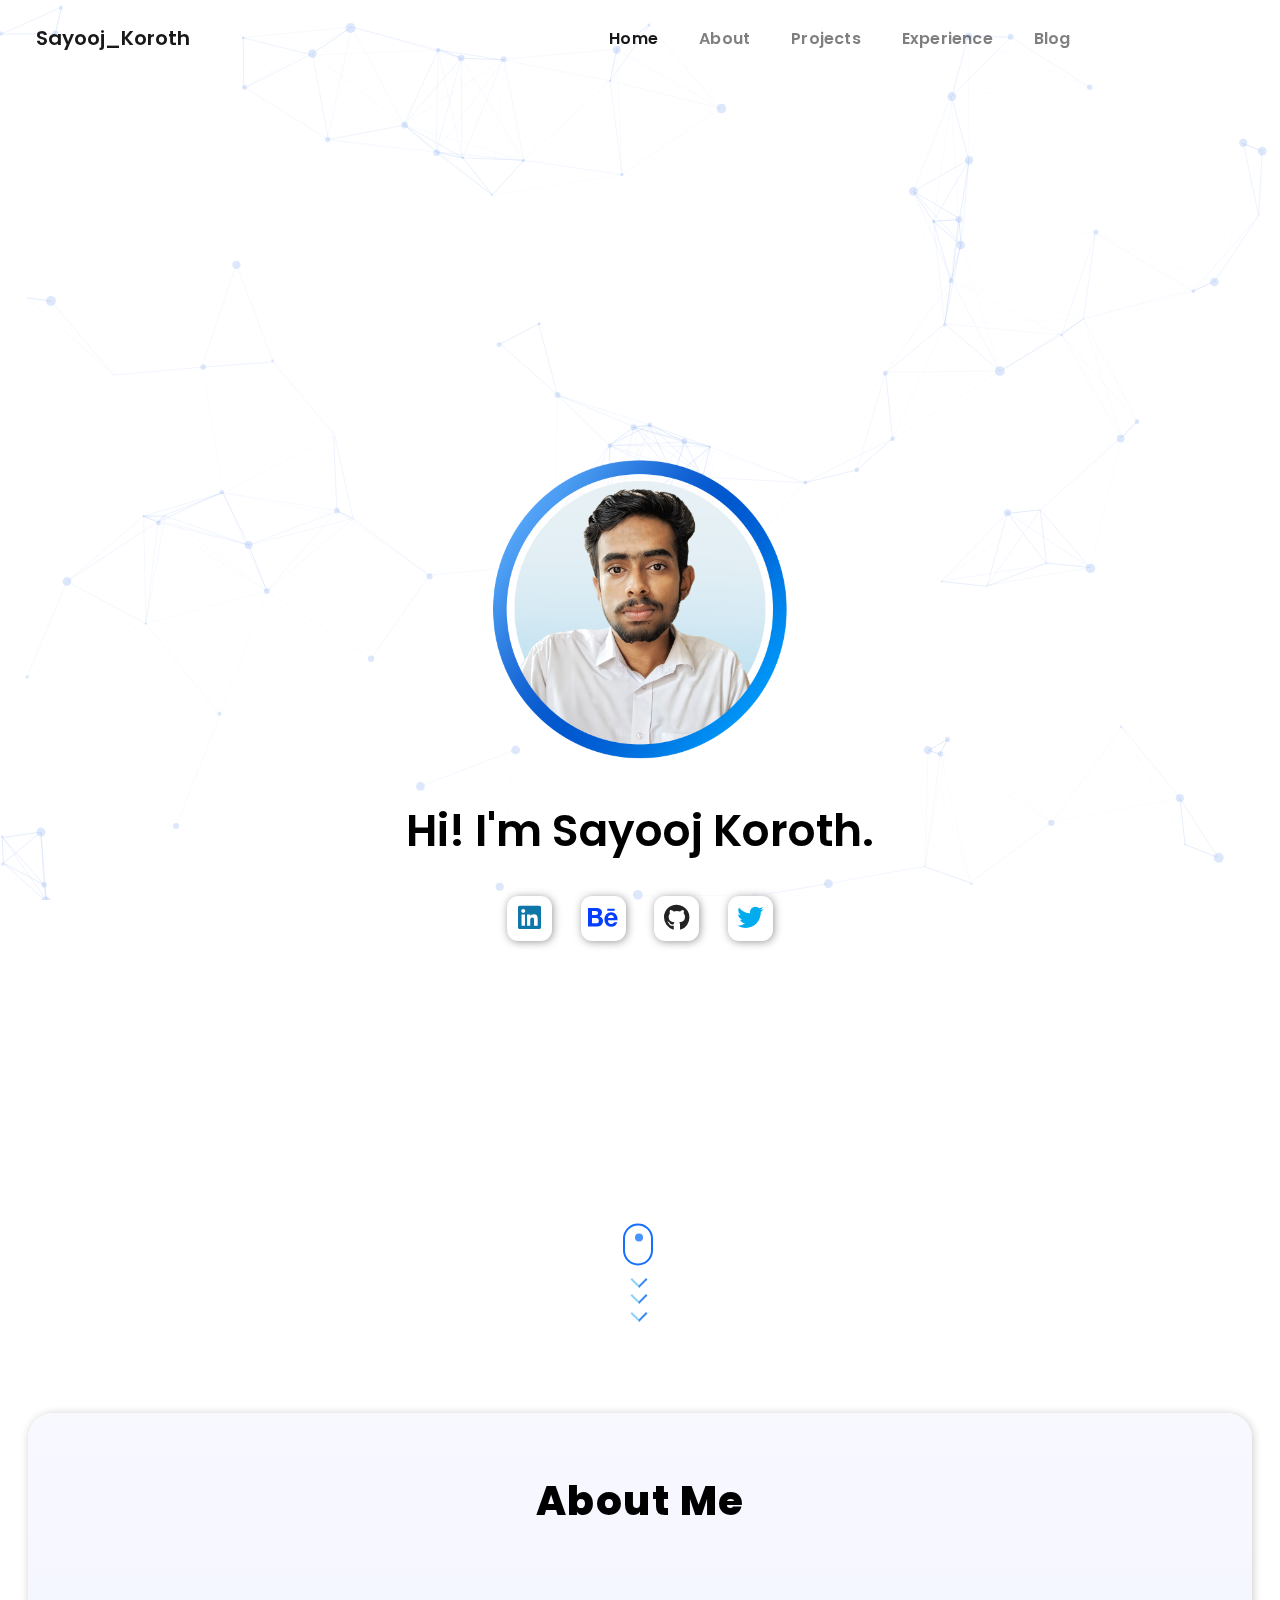
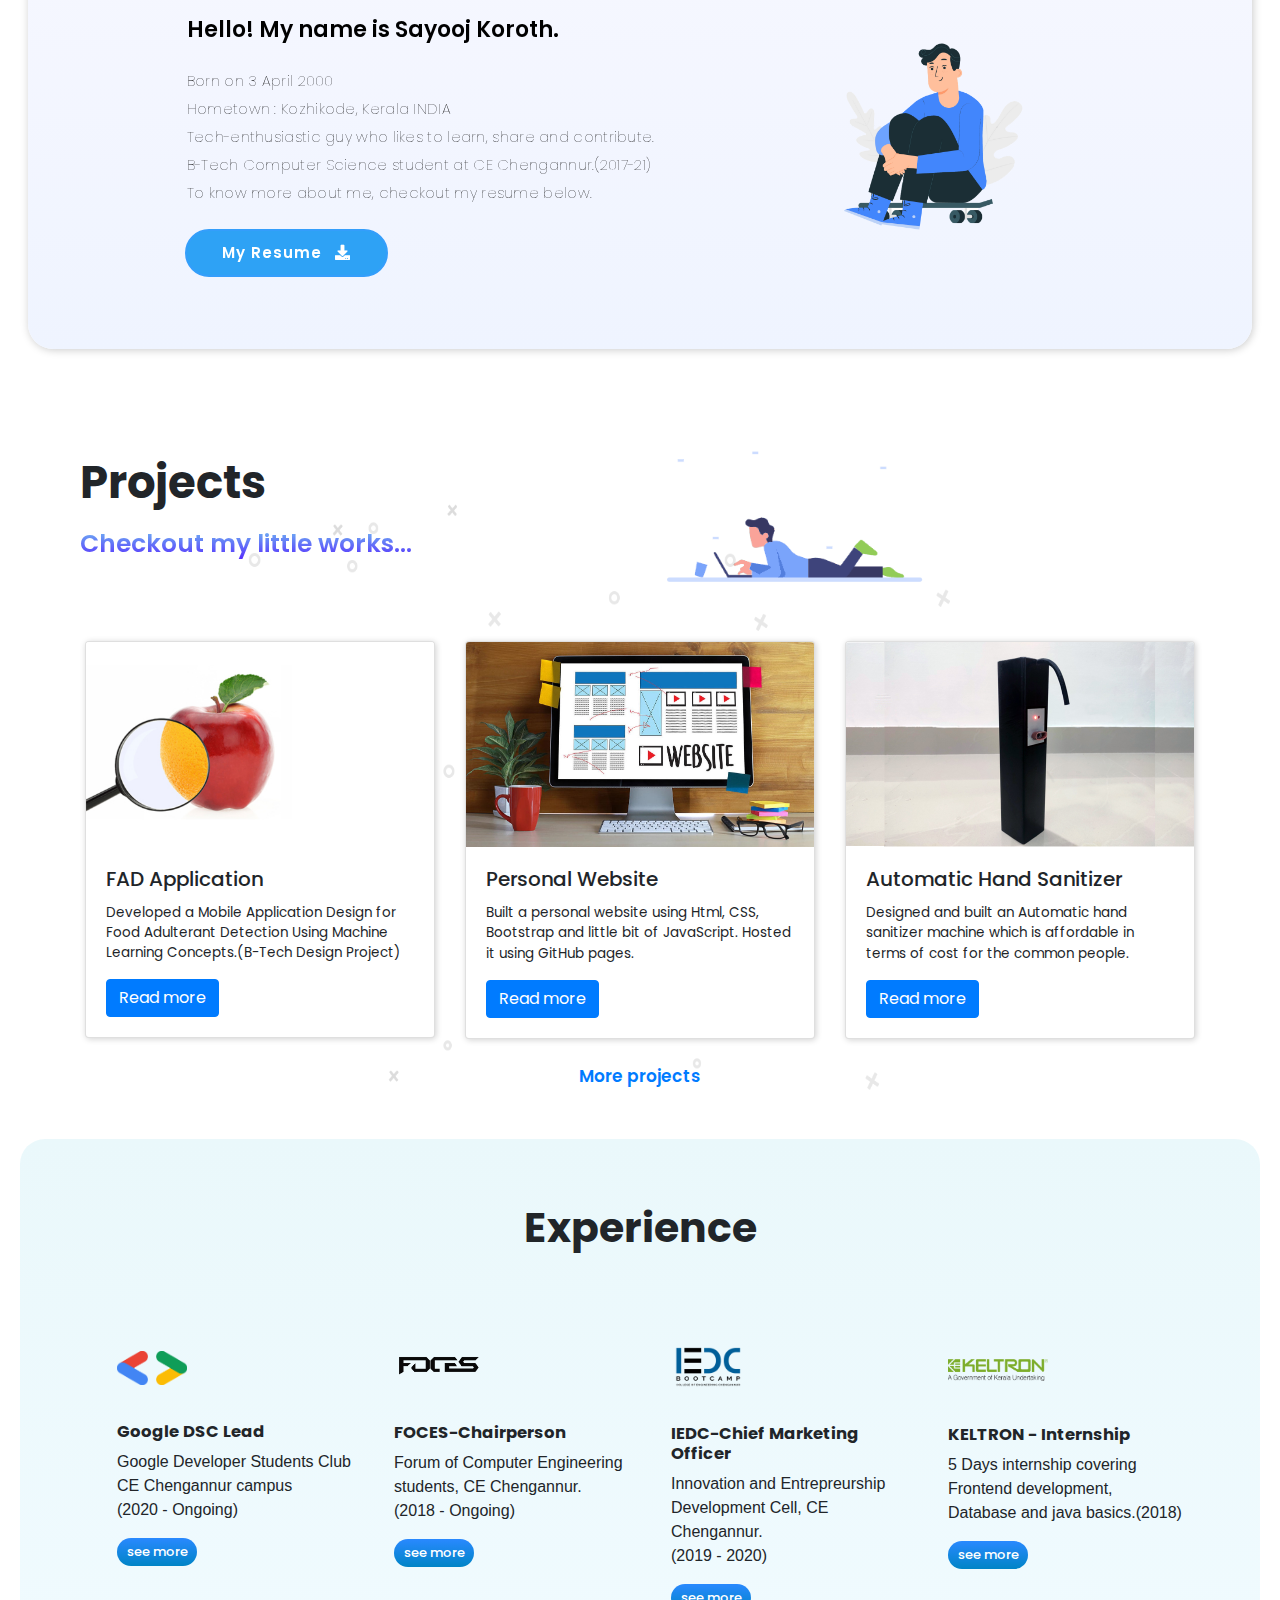
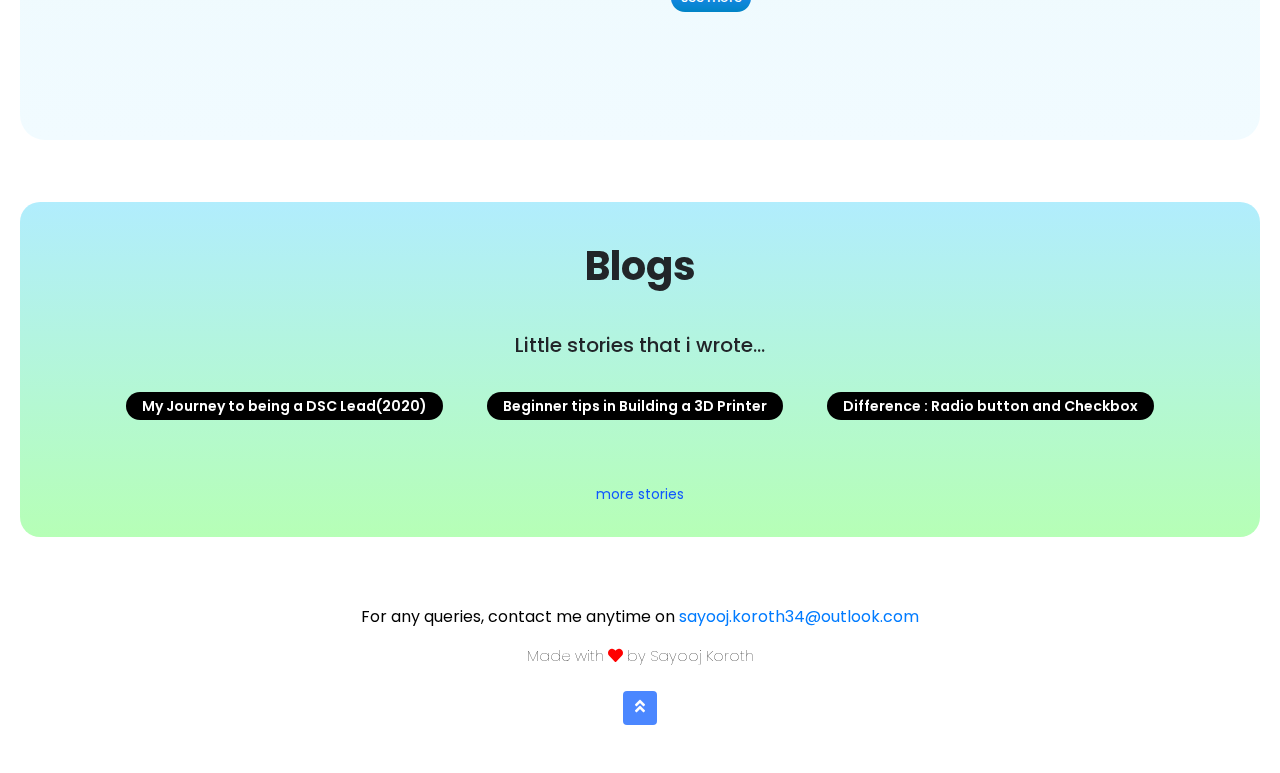
<file: index.html>
<!DOCTYPE html>
<html lang="en">
<head>
    <meta charset="UTF-8">
    <meta name="viewport" content="width=device-width, initial-scale=1.0">
    <title>Sayooj_Koroth</title>
    <link href="media/myicon.png" rel="icon">
    
    <!-- poppins font -->
    <link href="https://fonts.googleapis.com/css2?family=Poppins:wght@500;600;700&display=swap" rel="stylesheet">

    <!-- fontawesome icons -->
    <link rel="stylesheet" type="text/css" href="fontawesome/css/all.min.css" >
    <link rel="stylesheet" href="fontawesome/css/fontawesome.css">
   
    <!-- style.css file and Bootstrap file linked -->
    <link href="style.css" type="text/css" rel="stylesheet">
    <link rel="stylesheet" href="https://stackpath.bootstrapcdn.com/bootstrap/4.5.2/css/bootstrap.min.css" integrity="sha384-JcKb8q3iqJ61gNV9KGb8thSsNjpSL0n8PARn9HuZOnIxN0hoP+VmmDGMN5t9UJ0Z" crossorigin="anonymous">
    <link href="css/bootstrap.css" rel="stylesheet">
</head>

<body>
    <div class="main-content" id="home">
        <!-- header -->
        <header class="header">
            <!-- navigation-bar-->
            <nav class="navbar navbar-expand-lg navbar-light ">
                <a class="navbar-brand" href="#">Sayooj_Koroth</a>
                <button class="navbar-toggler" type="button" data-toggle="collapse" data-target="#navbarNav" aria-controls="navbarNav" aria-expanded="false" aria-label="Toggle navigation">
                    <span class="navbar-toggler-icon"></span>
                </button>
                <div class="collapse navbar-collapse" id="navbarNav">
                    <ul class="navbar-nav">
                        <li class="nav-item active">
                            <a class="nav-link trigger" href="#Home">Home</a>
                        </li>
                        <li class="nav-item">
                            <a class="nav-link trigger" href="#about">About</a>
                        </li>
                        <li class="nav-item">
                            <a class="nav-link trigger" href="#projects">Projects</a>
                        </li>
                        <li class="nav-item">
                            <a class="nav-link trigger" href="#experience">Experience</a>
                        </li>
                        <li class="nav-item">
                            <a class="nav-link trigger" href="#blog">Blog</a>
                        </li>
                    </ul>
                </div>
            </nav>
        </header>

        <!-- contents --> 
        <div class="content-section" >
            <!-- particle background -->
            <div id="particles-js">
                <!-- profile picture -->
                <img class="imgdp" src="media/finalpoto.png">
                <p class="name-part">Hi! I'm Sayooj Koroth.</p>
                <!-- social-media icons -->
                <div class="icons">
                    <ul>
                        <li><a href="https://www.linkedin.com/in/sayoojkoroth" class="ic1"><i class="fab fa-xs fa-linkedin"></i></a></li>
                        <li><a href="https://www.behance.net/sayoojkoroth" class="ic2"><i class="fab fa-xs fa-behance"></i></a></li>
                        <li><a href="https://github.com/Sayoojkoroth" class="ic3"><i class="fab fa-xs fa-github"></i></a></li>
                        <li><a href="https://twitter.com/sayooj_koroth" class="ic4"><i class="fab fa-xs fa-twitter"></i></a></li>
                    </ul>
                </div>
                <!-- scroll-down icon-->
                <a href="#about" class="scroll">
                    <div class="icon-scroll">
                        <div class="cover">
                            <div class="dot"></div>
                        </div>
                        <div class="icon-arrows">
                            <span></span>
                        </div>
                    </div>
                </a>
            </div>
        </div>
    </div>

    <!---about me section-->

    <section class="about_cover" id="about">
    <section class="about py-5">
        <div class="container py-3">
            <h3 class="heading">About Me</h3>
            <div class="row content">
                <div class="col-lg-7">
                    <h4>Hello! My name is Sayooj Koroth.</h4>
                    <p>Born on 3 April 2000<br>
                        Hometown : Kozhikode, Kerala INDIA<br>
                        Tech-enthusiastic guy who likes to learn, share and contribute.<br>
                        B-Tech Computer Science student at CE Chengannur.(2017-21)<br>
                        To know more about me, checkout my resume below.
                    </p>
                    <a href="https://drive.google.com/file/d/1kcVumLF5HdQz66i6PYpvCMP8kBFaygps/view?usp=sharing"> My Resume <span class="fa ml-2 fa-download"></span> </a>	
                </div>
                <div class="col-lg-5">
                    <img class="abimg " src="media/aboutimg.png" alt="image of a boy">
                </div>
            </div>
        </div>
    </section>
    </section>

     <!--project section -->

    <section class="project py-md-5 py-3" id="projects">
        <!-- gif -->   
        <div class="col-12 col-sm-6 col-lg-6">
        <img class="gif" src="media/pj.gif">
    </div>
        <!-- dots background -->        
        <img class=" col-12 dots" src="media/dots.png">
        <!-- headings-->       
        <p class="p-heading mb-lg-5 mb-2">Projects</p>
        <p class="p-subheading">Checkout my little works...</p>
        <!-- content cards -->
        <div class="container">
            <div class="row card_main">
                <div class="col-md-4 col-sm-6">
                    <div class="card">
                        <img class="card-img-top" src="media/Proj_img1.jpg" class="img-fluid" alt="Card image cap">
                        <div class="card-body">
                            <h5 class="card-title">FAD Application</h5>
                            <p class="card-text">Developed a Mobile Application Design for Food Adulterant Detection Using Machine Learning Concepts.(B-Tech Design Project)</p>
                            <a href="https://drive.google.com/drive/folders/1E4_eY6osx_cXB4TnFLVbM8fcAgR578RF?usp=sharing" class="btn btn-primary">Read more</a>
                        </div>
                    </div>
                </div>
                <div class="col-md-4 col-sm-6">
                    <div class="card">
                        <img class="card-img-top" src="media/Proj_img2.jpg" class="img-fluid" alt="Card image cap">
                        <div class="card-body">
                            <h5 class="card-title">Personal Website</h5>
                            <p class="card-text">Built a personal website using Html, CSS, Bootstrap and little bit of JavaScript. Hosted it using GitHub pages.</p>
                            <a href="https://github.com/Sayoojkoroth/me" class="btn btn-primary">Read more</a>
                        </div>
                    </div>
                </div>
                <div class="col-md-4 col-sm-6">
                    <div class="card">
                        <img class="card-img-top" src="media/Proj_img3.jpg" class="img-fluid" alt="Card image cap">
                        <div class="card-body">
                            <h5 class="card-title">Automatic Hand Sanitizer</h5>
                            <p class="card-text">Designed and built an Automatic hand sanitizer machine which is affordable in terms of cost for the common people.</p>
                            <a href="https://drive.google.com/drive/folders/1gPy79Asr7sQQQ1THuj0knDqhr1YDOR1l?usp=sharing" class="btn btn-primary">Read more</a>
                        </div>
                    </div>
                </div>
            </div>
        </div>
        <!-- more-projects link -->
        <div>
            <p class="p-more" ><a href="more_projects.html">More projects</a></p>
        </div>
    </section>

    <!-- experience section -->

    <section class="experience_cover" id="experience">
    <section class="experience py-5" >
	    <div class="container py-3">
            <!-- heading -->
		    <h3 class="exp_heading text-center">Experience</h3>
            <!-- content -->
            <div class="row exp_content">
			    <div class="col-lg-3 col-md-6">
                    <img class="img11" src="media/dsc.png">
				    <h3 class="txt">Google DSC Lead</h3>
                    <p>Google Developer Students Club<br>CE Chengannur campus<br>(2020 - Ongoing)</p>
                    <button class="btne"><a class="linktext" href = "https://developers.google.com/community/dsc">see more</a></button>
			    </div>
			    <div class="col-lg-3 col-md-6  mt-md-0 mt-sm-5 mt-4">
                    <img class="img12" src="media/foces.png">
				    <h3 class="txt">FOCES-Chairperson</h3>
                    <p>Forum of Computer Engineering <br>students, CE Chengannur.<br>(2018 - Ongoing)</p>
                    <button class="btne"><a class="linktext" href = "https://rb.gy/j3g5vj">see more</a></button>
			    </div>
			    <div class="col-lg-3 col-md-6  mt-lg-0 mt-sm-5 mt-4">
                    <img class="img13" src="media/iedc.png">
				    <h3 class="txt" >IEDC-Chief Marketing Officer</h3>
                    <p>Innovation and Entrepreurship Development Cell, CE Chengannur.<br>(2019 - 2020)</p>
                    <button class="btne"><a class="linktext" href = "https://rb.gy/a1f8l7">see more</a></button>
			    </div>
			    <div class="col-lg-3 col-md-6 mt-lg-0 mt-sm-5 mt-4 ">
                    <img class="img14" src="media/keltron.png">
				    <h3 class="txt">KELTRON - Internship</h3>
                    <p>5 Days internship covering Frontend development,<br>Database and java basics.(2018)</p>
                    <button class="btne"><a class="linktext" href = "http://www.keltron.org/">see more</a></button>
			    </div>
		    </div>
	    </div>
    </section>
    </section>

    <!-- blog section-->

    <section class="blogs_cover" id="blog">
    <section class="blogs" >
        <div class="container">
            <!-- headings -->
            <h3 class=" blog_heading text-center">Blogs</h3>
            <p class="blog_subheading text-center">Little stories that i wrote...</p>
            <!-- content -->
            <div class="row blog_content text-center">
                <div class=" col-md-12">
                    <a  href="https://medium.com/@sayoojkoroths79/my-journey-to-being-selected-as-a-google-dsc-lead-2020-46be49c9649"><button class="stories">My Journey to being a DSC Lead(2020)</button></a>
                    <a  href="https://medium.com/@sayoojkoroths79/points-to-keep-in-mind-while-building-your-first-3d-printer-e4fe80fe3c2f"><button class="stories">Beginner tips in Building a 3D Printer</button></a>
                    <a  href="https://medium.com/@sayoojkoroths79/difference-between-a-radio-button-and-a-checkbox-in-html-6bc043034068"><button class="stories">Difference : Radio button and Checkbox </button></a>
                </div>
            </div>
            <!-- more-stories link -->
            <div class="blog_more text-center">
            <a href="https://medium.com/@sayoojkoroths79" class="more_story">more stories</a>
            </div>
        </div>
    </section>
    

    <!-- footer -->
    
    <footer class=" footer py-5 text-center">
        <div class="container">
            <div class="lastlines mb-4">
                <p class="line1">For any queries, contact me anytime on <a target ="new" href="https://mail.google.com/mail/?view=cm&fs=1&to=sayooj.koroth34@outlook.com">sayooj.koroth34@outlook.com</a></p>
                <p class="line2">Made with <i class="fas fa-heart"></i> by Sayooj Koroth</p>
            </div>
            <a href="#home" class="move-up"><span class="fa fa-angle-double-up"></span></a>
        </div>
    </footer>
    
<!-- js files -->

<!--particles-->
<script type="text/javascript" src="js/particles.min.js"></script>
<script  type="text/javascript" src="js/app.js"></script>
<!---end particles-->

<!--Bootstrap files-->
<script src="https://code.jquery.com/jquery-3.5.1.slim.min.js" integrity="sha384-DfXdz2htPH0lsSSs5nCTpuj/zy4C+OGpamoFVy38MVBnE+IbbVYUew+OrCXaRkfj" crossorigin="anonymous"></script>
<script src="https://cdn.jsdelivr.net/npm/popper.js@1.16.1/dist/umd/popper.min.js" integrity="sha384-9/reFTGAW83EW2RDu2S0VKaIzap3H66lZH81PoYlFhbGU+6BZp6G7niu735Sk7lN" crossorigin="anonymous"></script>
<script src="https://stackpath.bootstrapcdn.com/bootstrap/4.5.2/js/bootstrap.min.js" integrity="sha384-B4gt1jrGC7Jh4AgTPSdUtOBvfO8shuf57BaghqFfPlYxofvL8/KUEfYiJOMMV+rV" crossorigin="anonymous"></script>

<!--js code for navbar collapse on click-->
<script type="text/javascript">
    $('.trigger').click(function() {
        $('.navbar-collapse').collapse('hide');
    });
</script>

</body>
</html>
</file>
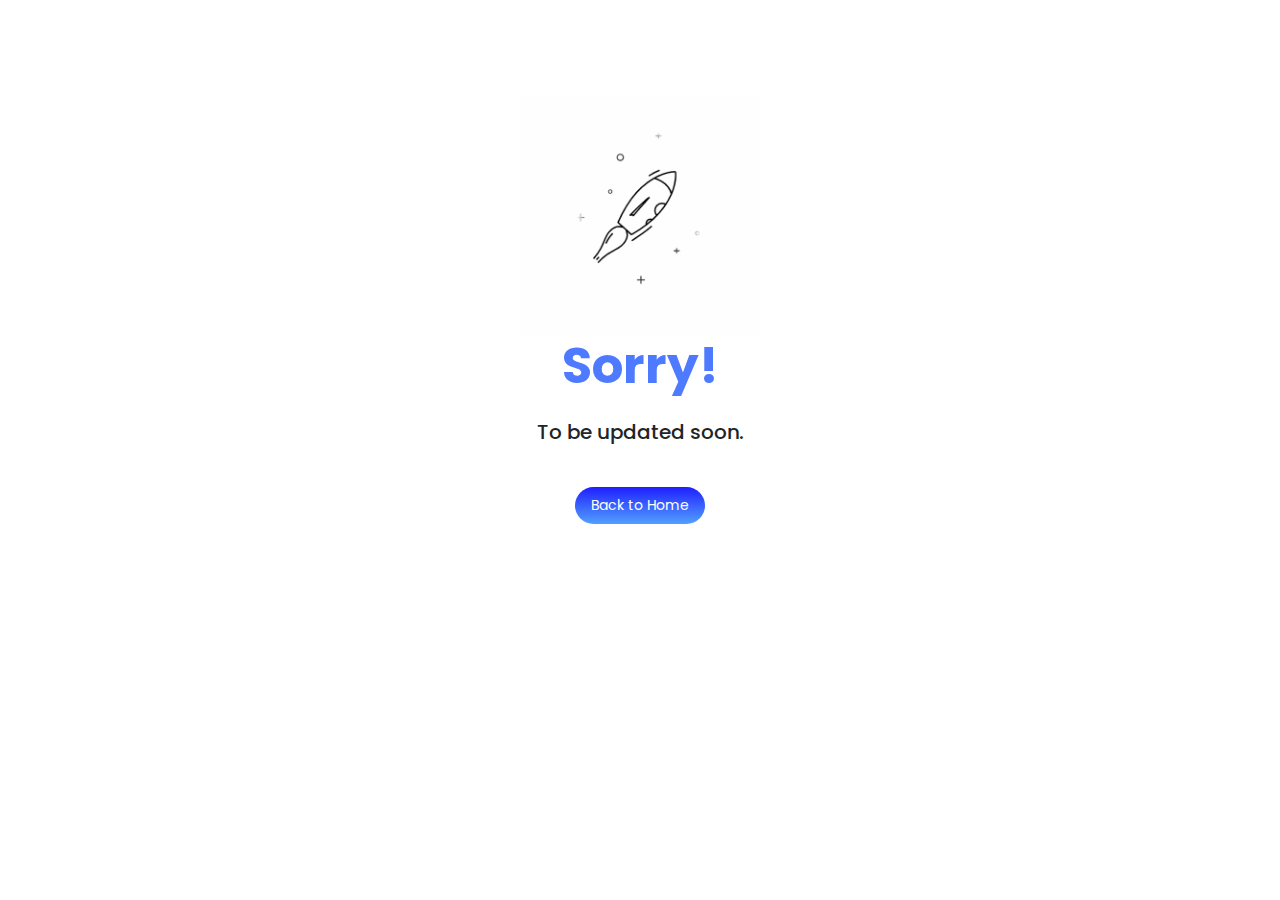
<file: more_projects.html>
<!DOCTYPE html>
<html lang="en">
<head>
    <meta charset="UTF-8">
    <meta name="viewport" content="width=device-width, initial-scale=1.0">
    <title>redirect</title>

    <!-- poppins font -->
    <link href="https://fonts.googleapis.com/css2?family=Poppins:wght@500;600;700&display=swap" rel="stylesheet">
    
    <!-- css file and bootstrap -->
    <link href="style.css" type="text/css" rel="stylesheet">
    <link rel="stylesheet" href="https://stackpath.bootstrapcdn.com/bootstrap/4.5.2/css/bootstrap.min.css" integrity="sha384-JcKb8q3iqJ61gNV9KGb8thSsNjpSL0n8PARn9HuZOnIxN0hoP+VmmDGMN5t9UJ0Z" crossorigin="anonymous">
    <link href="css/bootstrap.css" rel="stylesheet">
</head>
<body>
    <div class=" col-lg-12 error_page">
        <div class="container">
            <!-- gif -->
            <div class="text-center">
                <img class="error_logo" src="media/rocket.gif">
            </div>
            <!-- heading and content -->
            <h4 class=" error_title text-center">Sorry!</h4>
            <p class=" error_body text-center">To be updated soon.</p>
            <!-- button to return to home -->
            <div class="text-center">
            <a  href="index.html"><button class="return py-2 px-3">Back to Home</button></a>
            </div>
        </div>
    </div>

    <!--Bootstrap files-->
    <script src="https://code.jquery.com/jquery-3.5.1.slim.min.js" integrity="sha384-DfXdz2htPH0lsSSs5nCTpuj/zy4C+OGpamoFVy38MVBnE+IbbVYUew+OrCXaRkfj" crossorigin="anonymous"></script>
    <script src="https://cdn.jsdelivr.net/npm/popper.js@1.16.1/dist/umd/popper.min.js" integrity="sha384-9/reFTGAW83EW2RDu2S0VKaIzap3H66lZH81PoYlFhbGU+6BZp6G7niu735Sk7lN" crossorigin="anonymous"></script>
    <script src="https://stackpath.bootstrapcdn.com/bootstrap/4.5.2/js/bootstrap.min.js" integrity="sha384-B4gt1jrGC7Jh4AgTPSdUtOBvfO8shuf57BaghqFfPlYxofvL8/KUEfYiJOMMV+rV" crossorigin="anonymous"></script>
</body>
</html>
</file>
<file: style.css>
html,body{
    margin: 0;
    padding: 0px;
    scroll-behavior: smooth;
}

/* css for the navbar */

.navbar{
    margin-top: 9px;
    position: relative;
}

.navbar-nav{
    margin-left: 59%;
    margin-top: 3px;
}

.nav-link{
    margin-left: 25px;
    font-weight: 600;
    font-size: 16px;
    letter-spacing: .2px;
    font-family: 'poppins',sans-serif;
}

.navbar-brand{
    font-family: 'poppins',sans-serif;
    margin-left: 20px;
    font-weight: 600;
}

/* Particle effect's css */

#particles-js{
    background-size: cover;
    height: 680px;
}

canvas.particles-js-canvas-el{
    position: absolute;
    top: 0px;
    left: 0;
    z-index: -1;
    width: 100%;
    height: 100%;
}

/* Main profile photo */

.imgdp{
    display: block;
  margin-left: auto;
  margin-right: auto;
  width: 50%;
  height: 50%;
  margin-top: 90px;
}

/* My name */

.name-part{
    text-align: center;
    color:rgb(0, 0, 0);
    margin-top: 5px;
    font-size: 38px;
    font-weight: 600;
    font-family: 'Poppins', sans-serif;
}

/*icon scroll arrow*/

.icon-scroll {
    position: absolute;
    top: 87%;
    left: 50%;
    width: 1em;
    height: 1em;
    transform: translateX(-50%) scale(2);
    z-index: 1;
}

.icon-arrows::after,
.icon-arrows::before {
    content: '';
}
.icon-arrows span,
.icon-arrows::after,
.icon-arrows::before {
    display: block;
    width: 0.315em;
    height: 0.315em;
    border-right: 1px solid #368af1;
    border-bottom: 1px solid rgba(109, 197, 251, 0.8);
    margin: 0 0 0.125em 0.315em;
    transform: rotate(45deg);
}
.icon-arrows::before {
    margin-top: 0.315em;
}

.icon-scroll .cover {
    height: 1.1em;
    width: .8em;
    border: 1px solid #166ffd;
    border-radius: 2em;
    position: relative;
    top: 2px;
    left: 1px;
}
.icon-scroll .dot {
    position: relative;
    display: block;
    height: 0.22em;
    width: 0.22em;
    margin: 0.1875em auto 0;
    background: #4793ff;
    animation: mouse-wheel 1.2s ease infinite;
    border-radius: 50%;
}

/*socialmedi icons*/
  
* {
	margin: 0;
	padding: 0;
}

.icons{
    display: flex;
    justify-content: center;
    margin: 20px;
}

.icons ul li {
    display: inline-block;
    width: 45px;
    height: 45px;
    background-color: rgb(255, 255, 255) ;
    margin: 12px;
    box-shadow: 1px 1px 9px #999,
    -4px -4px 10px white;
    text-align: center;
    line-height: 38px;
    font-size: 35px;
    color: rgb(243, 220, 220);
    border-radius: 25%;
    transition: .5s;
}

.icons ul li:hover {
    border-radius: 50%;
    background-color: rgb(0, 0, 0);
}

.ic1{
    color: #0e76a8;
}
.ic2{
    color: #053eff;
}
.ic3{
    color: rgb(35, 35, 35);
}
.ic4{
    color: #00acee;
}

/*about section*/

.about_cover{
    
    padding-top: 7.5rem;
    margin-top: -7rem;
}

.about{
    background-image: linear-gradient(#f8f8ff,rgb(239, 244, 255));
    border-radius: 25px;
    box-shadow: 1px 1px 8px  rgb(202, 202, 202);
    margin: 28px;
    position: relative;
    top: -120px;
}

.content h4 {
    font-size: 22px;
    font-family: 'Poppins', sans-serif;
    line-height: 30px;
    margin: 1em;
    font-weight: 600;
     color: rgb(0, 0, 0);
     margin-top: 50px;
     
}
.content p {
    font-family: 'Poppins', sans-serif;
    font-weight:lighter;
    color: rgb(32, 32, 32);
    margin: 1.5em;
    line-height: 28px;
    letter-spacing: .3px;
    font-size: 15px;
}

.content a {
    margin-left:20px;
    padding: 11px 35px;
    color: #fff;
    background: rgb(46, 162, 245);
    border: 2px solid rgb(52, 158, 251);
    font-family: 'Poppins', sans-serif;
    font-weight: 600;
    font-size: 15px;
    letter-spacing: 1px;
    display: inline-block;
    border-radius: 35px;
}

.content a:hover {
    color: rgb(44, 107, 255);
    background: none;
    text-decoration:none;
    border: 2px solid rgb(40, 111, 255);
}

h3.heading {
    font-family: 'Poppins', sans-serif;
    font-size: 40px;
    text-align: center;
    color: rgb(0, 0, 0);
    font-weight: 800;
    letter-spacing: 1.5px;
	position: relative;
}

.content {
    padding-left: 5rem;
    padding-top: 2rem;
    margin-bottom: -0.5rem;
}

.abimg{
    width: 600px;
    height: 400px;
    position: relative;
    bottom: 2rem;
    right: 10rem;
}

/*-- project section --*/

.gif{
    width: 300px;
    margin-left: 60rem;
}

.dots{
    width: 1500px;
    height: 1000px;
    position: relative;
    top: -17rem;
    opacity: 30%;
}

.project{
    position: relative;
    top: -110px;
    background-color: rgb(255, 255, 255);
}

.p-heading{
    font-size: 45px;
    font-family: 'Poppins', sans-serif;
    font-weight: bolder;
    margin-top: -71rem;
    margin-bottom: 10rem;
    margin-left: 13rem;
}

.p-subheading{
    font-size: 25px;
    font-family: 'Poppins', sans-serif;
    background: -webkit-linear-gradient(rgb(116, 203, 240), rgb(83, 31, 255));
    -webkit-background-clip: text;
    -webkit-text-fill-color: transparent;
    font-weight: 600;
    margin-left: 13rem;
    margin-bottom:-1rem; 
    margin-top: -2.5rem;
}

/*cards*/

.card{
    box-shadow: 1px 1px 6px rgb(209, 209, 209);
    transition:.3s;
    margin-top: 2.5rem;
}

.card:hover{
    transform: scale(1.05);
    
}

.card-title, .card-text, .btn{
    font-family: 'Poppins', sans-serif;
}

.card-text{
    font-size: 13.5px;
}
.card_main{
    margin-top: 55px;
}

.p-more{
    text-align: center;
    font-size: 17px;
    font-weight: 600;
    font-family: 'Poppins', sans-serif;
    padding-top: 20px;
    position: relative;
}

.p-more :hover{
    text-decoration: none;
    color: black;
    transition: 0.4s;
}

/*experience*/

.experience_cover{
    position: relative;
     height: 45.7rem;
    padding-top: 7.5rem;
    margin-top: -9rem;
}
    
.experience{
    background-image : linear-gradient( rgb(234, 248, 251),rgb(241, 251, 255));
    position: relative;
    top: -7.5rem;
    border-radius: 25px;
    margin:20px;
}

.exp_heading{
    font-family: 'Poppins', sans-serif;
    font-weight:700;
    font-size: 41px;
    
}

.exp_content{
    margin-top: 5.5rem;
    padding-left: 2rem;
    padding-bottom: 4rem;
    
}

.img11 {
    width: 70px;
    margin-top: 11px;
    margin-bottom: -11px;
}

.img12{
    width: 90px;
    margin-top: 8px;
    margin-bottom: -8px;
}

.img13{
    width:70px;
    margin-top:7px ;
    margin-bottom: -15px;
}

.img14{
    width:100px;
    margin-top: 19px;
    margin-bottom: -4px;
}

.txt{
    font-family: 'Poppins', sans-serif;
    font-size: 16.5px;
    font-weight: bold;
    margin-top: 3rem;
}

/* See more button and links */

.btne{
    font-size: 13px;
    font-weight: 500;
    font-family: 'Poppins', sans-serif;
    height: 28px;
    width: 80px;
    border: none;
    border-radius: 15px;
    background-image: linear-gradient(rgb(41, 137, 255),rgb(0, 132, 198));
}

.linktext{
    padding: 7px;
    color:white;
    position: relative;
}

.linktext:hover{
    text-decoration-line: none;
    transition: .5s;
}

.btne:hover{
    background-image:linear-gradient( rgb(240, 240, 240),rgb(255, 255, 255));
    box-shadow: 1px 1px 2.5px rgb(159, 159, 159);
}

/* Blog section */

.blogs_cover{
    position: relative;
    height: 24rem;
    padding-top: 7.5rem;
    margin-top: -9rem;
}

.blogs{
    margin: 20px;
    margin-top: -6.5rem;
    background-image:linear-gradient( rgb(177, 237, 253),rgb(182, 255, 182));
    border: none;
    border-radius: 20px; 
}

.blog_heading{
    padding-top: 2.5rem;
    font-family: 'poppins',sans-serif;
    font-weight: bold;
    font-size: 40px;   
}

.blog_subheading{
    
    padding-top: 2rem;
    font-family: 'poppins',sans-serif;
    font-weight: 500;
    font-size: 20px;
}

.blog_content{
    margin-top: -1rem;
    padding-right: 2.5rem;
}

.stories{
    font-size:14px;
    font-family:'poppins',sans-serif; 
    font-weight: 600;
    margin-left: 2.5rem;
    margin-top: 2rem;
    padding-right: 1rem;
    padding-left: 1rem;
    padding-top:0.2rem ;
    padding-bottom: 0.2rem;
    border: none;
    border-radius: 20px;
    color: white;
    background-color: rgb(0, 0, 0);  
}

.stories:hover{
    color: rgb(0, 0, 0);
    background-color: rgb(255, 255, 255);
    transition: 0.4s;
}

.blog_more {
    padding-top: 4rem;
    padding-bottom: 2rem;
    font-family:'poppins',sans-serif; 
    font-size: 14px;
}

.more_story{
    color:rgb(15, 87, 255)
}

.more_story:hover{
    text-decoration: none;
    background-color: black;
    padding-left:  15px;
    padding-right:  15px;
    padding-top:  4px;
    padding-bottom:  4px;
    border-radius: 20px;
    color: rgb(255, 255, 255);
    transition: 0.3s;
}

/*footer*/

.line1{
    font-family: 'poppins',sans-serif;
    font-weight: 400;
    color: rgb(0, 0, 0);
}

.line2{
    font-family: 'poppins',sans-serif;
    font-weight: 100;
    font-size: 15px;
    color: rgb(0, 0, 0);
}

.fas{
    color: red;
}

a.move-up span {
    color: #fff;
    width: 34px;
    height: 34px;
    border: transparent;
    line-height: 1.9em;
    background: #4b87ff;
    border-radius: 4px;
}

/*more_projects page (not setup)*/

.error_page{
    margin-top: 6rem;
}

.error_logo{
    width: 15rem;
}

.error_title{
    font-size: 50px;
    font-weight: bold;
    font-family: 'poppins',sans-serif;
    color: rgb(78, 122, 255);
}

.error_body{
    font-size: 20px;
    font-weight: 500;
    font-family: 'poppins',sans-serif;
    padding-top: 0.8rem;
    padding-bottom: 1.5rem;
}

.return{
    background-image: linear-gradient(rgb(31, 31, 255),rgb(82, 160, 255));
    border: none;
    border-radius: 25px;
    font-family: 'poppins',sans-serif;
    font-size: 14px;
    color: white;
}


/*Responsive part*/

@media(max-width:1920px) {
    .imgdp{
        width: 450px;
        height: 260px;
    }
}

@media(max-width:1440px) {
    
.main-content{
    height: 54rem;
}
.name-part{
    margin-top: 1rem;
    font-size: 44px ;
}
.navbar-nav{
    margin-left: 35%;
    margin-top: 2px;
}

.imgdp{
    width: 38rem;
    height: 21.7rem;
    margin-top: 23rem;
}

.icon-scroll{
    font-size: 19px;
    position: relative;
    top: 15rem;
}

.about_cover{
    padding-top: 8rem;
    margin-top: 31.5rem;
}

.about{
    background-image: linear-gradient(#f8f8ff,rgb(239, 244, 255));
    border-radius: 25px;
    box-shadow: 1px 1px 8px  rgb(202, 202, 202);
    margin: 28px;
}

.content h4 {
    font-size: 22px;
    font-family: 'Poppins', sans-serif;
    line-height: 30px;
    margin: 1em;
    font-weight: 600;
     color: rgb(0, 0, 0);
     margin-top: 50px;
     
}
.content p {
    font-family: 'Poppins', sans-serif;
    font-weight:lighter;
    color: rgb(0, 0, 0);
    margin: 1.5em;
    line-height: 28px;
    letter-spacing: .3px;
    font-size: 14.5px;
    margin-right: -15rem;
}

.content a {
    margin-left:20px;
    padding: 11px 35px;
    color: #fff;
    background: rgb(46, 162, 245);
    border: 2px solid rgb(52, 158, 251);
    font-family: 'Poppins', sans-serif;
    font-weight: 600;
    font-size: 15px;
    letter-spacing: 1px;
    display: inline-block;
    border-radius: 35px;
}

.content a:hover {
    color: rgb(44, 107, 255);
    background: none;
    text-decoration:none;
    border: 2px solid rgb(40, 111, 255);
}

h3.heading {
    font-family: 'Poppins', sans-serif;
    font-size: 40px;
    text-align: center;
    color: rgb(0, 0, 0);
    font-weight: 800;
    letter-spacing: 1.5px;
	position: relative;
}

.content {
    padding-left: 5rem;
    padding-top: 2rem;
    margin-bottom: -17.5rem;
    position: relative;
}

.abimg{
    width: 490px;
    height: 280px;
    margin-left: -110px;
    margin-top: 20rem;
    bottom: 18rem;
    left: -1.2rem;
    padding-left: 4.5rem;
}


/*-- project section --*/

.gif{
    width: 300px;
    margin-left: 40rem;
}

.dots{
    width: 1500px;
    height: 1000px;
    position: relative;
    top: -17rem;
    opacity: 30%;
}

.p-heading{
    font-size: 45px;
    font-family: 'Poppins', sans-serif;
    font-weight: bolder;
    margin-top: -71rem;
    margin-bottom: 10rem;
    margin-left: 5rem;
}

.p-subheading{
    font-size: 25px;
    font-family: 'Poppins', sans-serif;
    background: -webkit-linear-gradient(rgb(116, 203, 240), rgb(83, 31, 255));
    -webkit-background-clip: text;
    -webkit-text-fill-color: transparent;
    font-weight: 600;
    margin-left: 5rem;
    margin-bottom:-1rem; 
    margin-top: -2.5rem;
}

.p-more{
    text-align: center;
    font-size: 17px;
    font-weight: 600;
    font-family: 'Poppins', sans-serif;
    padding-top: 25px;
    position: relative;
}

.experience_cover{
    position: relative;
    height: 45.7rem;
    padding-top: 7.5rem;
    margin-top: -9rem;
}

.blogs_cover{
    position: relative;
    height: 27rem;
    padding-top: 8rem;
    margin-top: -4.5rem;
}

.blogs{
    margin: 20px;
    margin-top: -6.5rem;
    background-image:linear-gradient( rgb(177, 237, 253),rgb(182, 255, 182));
    border: none;
    border-radius: 20px; 
 }
}


@media(max-width:990px) {

    .imgdp{
      width: 460px;
      height: 260px;  
      margin-left: auto;
      margin-right: auto;
      margin-top: 230px;
    }
    
    .navbar-nav{
        margin-left: -1rem;
        margin-top: 1rem;
        text-align: center;
    }

    .icon-scroll{
        font-size: 17px;
        margin-top: -6.5rem;
    }
    
    .about_cover{
        padding-top: 7.5rem;
        margin-top: 9.5rem;
        padding-bottom: -10rem;
    }
    
    .about{
        position: relative;
        top: -120px;
    }

    .content h4 {
        font-size: 22px;
        font-family: 'Poppins', sans-serif;
        line-height: 30px;
        margin: 1em;
        font-weight: 600;
        color: rgb(0, 0, 0);
        margin-top: 16rem;
        margin-left: 5.2rem;
         
    }
    .content p {
        font-family: 'Poppins', sans-serif;
        font-weight:lighter;
        color: rgb(32, 32, 32);
        margin: 1.5em;
        line-height: 28px;
        letter-spacing: .3px;
        font-size: 15px;
        text-align: center;
        margin-left: -3.2rem;
    }
    
    .content a {
        margin-left:160px;
        font-size: 15px;
    }
    
    .content {
        padding-left: 5rem;
        padding-top: 2rem;
        margin-bottom: -42.5rem;
    }
    
    .abimg{
        width: 550px;
        height: 340px;
        position: relative;
        bottom: 56rem;
        left: 3.5rem;
    }
    
    .gif{
        width: 300px;
        margin-left: 28rem;
    }
    
    .project{
        position: relative;
        top: -110px;
        background-color: rgb(255, 255, 255);
    }
    
    .p-heading{
        font-size: 45px;
        font-family: 'Poppins', sans-serif;
        font-weight: bolder;
        margin-top: -71rem;
        margin-bottom: 15rem;
        margin-left: 3rem;
    }
    
    .p-subheading{
        margin-left: 3rem;
        margin-top: -1rem;
    }
    
    .experience_cover{
        position: relative;
        padding-top: 7.5rem;
        margin-top: -9rem;
    }
        
    .experience{
        background-image : linear-gradient( rgb(234, 248, 251),rgb(241, 251, 255));
        position: relative;
        top: -7.5rem;
        border-radius: 25px;
        margin:20px;
    }

    .card-text{
        font-size: 13px;
    }

    .card-title{
        font-size: 16px;
        font-weight: 600;
    }
    
    .exp_content{
        margin-top: 5.5rem;
        padding-left: 4rem;
        padding-bottom: 1rem;
    }
    
    .blogs_cover{
        position: relative;
        padding-top: 7.5rem;
        margin-top: 5.2rem;
    }
    
    .blogs{
        margin: 20px;
        margin-top: -6.5rem;
        background-image:linear-gradient( rgb(177, 237, 253),rgb(182, 255, 182));
        border: none;
        border-radius: 20px; 
    }

    .line1{
        font-size: 15px;
        margin-top: -2rem;
    }
}

@media(max-width:760px){

    .imgdp {
        width: 410px;
        height:auto;
        display: block;
        margin-left: auto;
        margin-right: auto;
    margin-top: 100px;
    }

    .navbar-nav{
        margin-left: -1rem;
        margin-top: 1rem;
        text-align: center;
    }

    .name-part{
        margin-top: 10px;
        font-size: 37px;
        
    }
    .icon-scroll{
        font-size: 16px;
        top: 8.8rem
    }

    .about_cover{
        padding-top: 7.5rem;
        margin-top: -9rem;
    }

    .about{
        margin: 21.5px;
    }
    
    .content{
        margin-bottom: -41rem;
    }
    
    .content h4 {
        font-size: 14px;
        margin-left: 42px;
        margin-top: 110px;
        margin-bottom: -10px;
    }
    
    .content p {
        margin-right: 1rem;
        margin-left: -60px;
        font-size: 12px;
        padding-bottom: 6.5rem;
        text-align: center;
    }
    
    h3.heading {
        font-size: 33px;
        margin-top: -20px;
    }
    
    .content a {
        width: 8.5rem;
        height: 2.5rem;
        position: relative;
        top: -7rem;
        left: -4.6rem;
        font-size: 12px;
        padding-right: 10px;
        padding-left: 14px;
        padding-bottom: 28px;
    }

    .abimg{
        width: 350px;
        height: 185px;
        bottom: 51.6rem;
        left: 3.2rem;
        padding-left: 4.5rem;
    }

    .dots{
        opacity: 0%;
    }

    .gif{
        width: 17rem;
        margin-left: 9rem;
        padding-top: 8rem;
        padding-bottom: 1.5rem;
    }
    
    .p-heading{
        font-size: 35px;
        position: relative;
        top: -8.5rem;
        right: 0.5rem;
    }
    
    .p-subheading{
       width: 67%;
       font-size: 18px;
       position: relative;
       top: -8rem;
       left: -0.5rem;
    }

    .blogs_cover{
        margin-top: 33rem;
    }

    .blogs{
        margin-top: -6.3rem;
    }
    
    .line1{
        font-size: 13px;
        margin-top: -2.5rem;
    }
}



@media(max-width:520px) {
    .main-content{
        height: 52rem;
    }

    .imgdp {
        width: 390px;
        height:225px;
        display: block;
        margin-left: auto;
        margin-right: auto;
        margin-top: 175px;
    }
    
    .navbar-nav{
        margin-left: -1rem;
        margin-top: 1rem;
        text-align: center;
    }

    .name-part{
        margin-top: 10px;
        font-size: 30px ;
    }

    .icon-scroll{
        font-size: 16px;
        margin-top: -1rem;
    }

    .icons ul li{
        padding-top: 2.6px;
        margin: 6px;
        width: 34px;
        height: 34px;
        font-size: 29px;
        line-height: 26px;
    }

    .about_cover{
        padding-top: 8.5rem;
        margin-top: 1rem;
    }

    .about{
        margin: 21.5px;
    }
    
    .content{
        margin-bottom: -42.5rem;
    }
    
    .content h4 {
        font-size: 18px;
        margin-left: -48px;
        margin-top: 170px;
    }
    
    .content p {
        margin-right: 1.6rem;
        margin-left: -48px;
        font-size: 15px;
        padding-bottom: 6.7rem;
        text-align: left;
    }
    
    h3.heading {
        font-size: 33px;
        margin-top: -20px;
    }
    
    .content a {
        width: 8.5rem;
        height: 2.5rem;
        position: relative;
        top: -7rem;
        left: -13rem;
        font-size: 12px;
        padding-right: 10px;
        padding-left: 14px;
        padding-bottom: 28px;
    }

    .abimg{
        width: 400px;
        height: 220px;
        bottom: 60.5rem;
        left: 0.6rem;
        padding-left: 4.5rem;
    }

    .dots{
        opacity: 0%;
    }

    .gif{
        width: 17rem;
        margin-left: 5.5rem;
        padding-top: 9rem;
        padding-bottom: 2rem;
    }
    
    .project{
        margin-left: 1.3rem;
    }

    .p-heading{
        font-size: 35px;
        position: relative;
        top: -10rem;
        right: 0.5rem;
    }
    
    .p-subheading{
       width: 67%;
       font-size: 18px;
       position: relative;
       top: -9.2rem;
       left: -0.5rem;
    }

    .card{
        width: 22rem;
        margin-left: 2.5rem;
    }

    .card-text{
        font-size: 14px;
    }

    .card-title{
        font-size: 19px;
    }

    .experience_cover{
        position: relative;
        height: 45.7rem;
        padding-top: 6.5rem;
        margin-top: -8.2rem;
    }

    .experience{
        position: relative;
        top: -6.4rem;
        margin:19px;
    }
    
    .exp_heading{
        font-size: 34px;
        margin-top: -20px;
    }
    
    .exp_content{
        margin-top: 3rem;
        padding-left: 1rem;
        padding-bottom: 0rem;
    }
   
    .blogs_cover{
        margin-top: 28rem;
        padding-top: 9.3rem;
    }

    .blogs{
        margin-top: -7.8rem;
    }
    
    .blog_heading{
        padding-top: 2rem;
        font-family: 'poppins',sans-serif;
        font-weight: bold;
        font-size: 35px;   
    }

    .line1{
        font-size: 15px;
        margin-top: -2.5rem;
    }
}



@media(max-width:415px) {
    
    .main-content{
        height: 48rem;
    }

    .imgdp {
        width: 370px;
        height:210px;
        display: block;
        margin-left: auto;
        margin-right: auto;
        margin-top: 100px;
    }

    .navbar-nav{
        margin-left: -1rem;
        margin-top: 1rem;
        text-align: center;
    }
    
        .name-part{
            margin-top: 10px;
            font-size: 26px ;
        }

        .icon-scroll{
            font-size: 13.5px;
            position: relative;
            top: 8.2rem;
        }

        .icons ul li{
            margin: 6px;
            width: 33px;
            height: 33px;
            font-size: 27px;
            line-height: 26px;
        }

        .about{
            background-image: linear-gradient(#f8f8ff,rgb(239, 244, 255));
            border-radius: 25px;
            box-shadow: 1px 1px 10px  rgb(199, 198, 198);
            margin: 18px;
            position: relative;
            top: -120px;
        }
        
        .content h4 {
            font-size: 16px;
            font-family: 'Poppins', sans-serif;
            margin-left: -59px;
            margin-top: 150px;
            font-weight: 600;
            margin-bottom:-1rem ;
            color: rgb(0, 0, 0);
            }
        
        .content p {
            margin-left: -60px;
            font-size: 13.5px;
            padding-bottom: 6.5rem;
        }
        
        h3.heading {
            font-family: 'Poppins', sans-serif;
            font-size: 30px;
            text-align: center;
            color: rgb(0, 0, 0);
            font-weight: 800;
            letter-spacing: 1.5px;
        }
        
        .content a {
            width: 9rem;
            height: 2.5rem;
            position: relative;
            top: -6.6rem;
            left: -13.8rem;
            font-size: 13px;
            padding-right: 11px;
            padding-left: 15px;
            padding-bottom: 28px;
        }
    
        .abimg{
            width: 400px;
            height: 220px;
            position: relative;
            bottom: 59rem;
            left: -2rem;
            padding-left: 4.5rem;
        }
    
        .gif{
            width: 17rem;
            margin-left: 2.7rem;
            padding-top: 7.5rem;
            padding-bottom: 1.6rem;
        }
        
        .dots{
           opacity: 0%;
        }
        
        .project{
            position: relative;
            top: -7rem;
            background-color: rgb(255, 255, 255);
        }
        
        .p-heading{
            font-size: 35px;
            position: relative;
            top: -8.5rem;
            right: 1.5rem;
        }
        
        .p-subheading{
           width: 77%;
           font-size: 18px;
           position: relative;
           top: -8rem;
           left: -1.5rem;
        }
    
        .card{
            width: 20rem;
            margin-left: 0.55rem;
        }
        
        .card-text{
            font-size: 14.4px;
        }

        .p-more{
            margin-top: 0.2rem;
        }
    
        .experience_cover{
            position: relative;
            height: 45.7rem;
            padding-top: 7.5rem;
            margin-top: -8.2rem;
        }

        .experience{
            position: relative;
            top: -7.5rem;
            margin:17px;
        }
        
        .exp_heading{
            font-size: 32px;
            margin-top: -20px;
        }
        
        .exp_content{
            margin-top: 4rem;
            padding-left: 2rem;
            padding-bottom: 0rem;
        }
       
        .blogs{
            margin-top: -6.5rem;
        }
        
        .blog_heading{
            padding-top: 3rem;
            font-family: 'poppins',sans-serif;
            font-weight: bold;
            font-size: 35px;   
        }
        
        .blog_subheading{
            padding-top: 1.5rem;
            font-size: 16.5px;
        }
        
        .stories{
            font-size: 13px;
        }
    
        .blog_more{
            margin-top: -1.5rem;
        }
    
        .line1{
            font-size: 14px;
            margin-top: -2.5rem;
        }
    
 }

 @media(min-width:361px) and (max-width:376px) {

    .main-content{
        height: 42rem;
    }

    .navbar-nav{
        margin-left: -1rem;
        margin-top: 1rem;
        text-align: center;
    }

    .imgdp {
        width: 320px ;
        height: 185px;
        margin-top: 70px;
    }

    .name-part{
        margin-top: 10px;
        font-size: 23px !important;
    }

    .icon-scroll{
        font-size:12.5px;
        position: relative;
        top: 2rem;
    }
    
    .icons ul li{
        top: 2px;
        margin: 6px;
        width: 30px;
        height: 30px;
        font-size: 25px;
        line-height: 25px;
    }

    .about_cover{
        padding-top: 7.5rem;
        margin-top: -7rem;
    }
    
    .content h4 {
        font-size: 13.7px;
        font-family: 'Poppins', sans-serif;
        margin-left: -51px;
        margin-top: 120px;
        font-weight: 600;
        color: rgb(0, 0, 0);
    }
    
    .content p {
        margin-left: -51px;
        font-size: 11.5px;
        padding-bottom: 7.3rem;
    }
    
    h3.heading {
        font-size: 26px;
    }
    
    .content{
        margin-bottom: -41.5rem;
    }

    .content a {
        width: 7rem;
        position: relative;
        top: -7.7rem;
        left: -13.2rem;
        font-size: 10px;
        padding-right: 0px;
        padding-left: 9px;
        padding-bottom:25px ;
    }

    .abimg{
        width: 360px;
        height: 190px;
        position: relative;
        bottom: 57.5rem;
        left: -2rem;
        padding-left: 4.5rem;
    }

    .dots{
        opacity: 0%;
    }

    .gif{
        width: 14rem;
        margin-left: 3rem;
        padding-top: 6rem;
        padding-bottom: 2rem;
    }
    
    .project{
        margin-left: 1.2rem;
    }

    .p-heading{
        font-size: 30px;
        position: relative;
        top: -6.4rem;
        right: 1rem;
    }
    
    .p-subheading{
       width: 67%;
       font-size: 15px;
       position: relative;
       top: -6rem;
       left: -1rem;
    }

    .card{
        width: 17.5rem;
        margin-left: 0.8rem;
    }

    .card-title{
        font-size: 16px;
    }

    .card-text{
        font-size: 12.5px;
    }

    a.btn{
        font-size: 13px;
    }
    .p-more{
        margin-top: -0.2rem;
    }

    .exp_heading{
        font-size: 29px;
        margin-top: -21px;
    }
    
    .exp_content{
        margin-top: 3.5rem;
        padding-left: 1rem;
        padding-bottom: 0rem;
    }
   
    .blogs_cover{
        position: relative;
        padding-top: 7.3rem;
        margin-top: 30rem;
    }
   
    .blog_heading{
        padding-top: 2rem;
        font-family: 'poppins',sans-serif;
        font-weight: bold;
        font-size: 30px;   
    }
    
    .blog_subheading{
        padding-top: 0.5rem;
        font-size: 14px;
    }
    
    .line1{
        font-size: 13px;
        margin-top: -2.2rem;
    }

    .line2{
        font-size: 14px;
    }
}


@media(max-width:360px) {
    .main-content{
        height: 47rem;;
    }

    .imgdp {
      width: 300px ;
      height: 170px;
      margin-top: 60px;
    }

    .name-part{
        margin-top: 5px;
        font-size: 24px !important;
    }

    .icon-scroll{
        font-size: 12.3px;
        margin-top: -5.5rem;
    }

    .icons ul li{
        margin: 6px;
        width: 33px;
        height: 33px;
        font-size: 24px;
        line-height: 23px;
    }

    .navbar-nav{
        margin-left: -1rem;
        margin-top: 1rem;
        text-align: center;
    }

    .navbar-brand{
        font-size: 17px !important;
        font-family: 'poppins',sans-serif;
        margin-left: 20px;
        font-weight: 600;
    }

    .about_cover{
        padding-top: 7.5rem;
        margin-top: -12rem;
    }

    .about{
        background-image: linear-gradient(#f8f8ff,rgb(239, 244, 255));
        border-radius: 25px;
        box-shadow: 0px 0px 6px  rgb(199, 199, 199);
        margin: 18px;
        position: relative;
        top: -120px;
    }
    
    .content{
        margin-bottom: -13rem;
    }

    .content h4 {
        font-size: 15px;
        font-family: 'Poppins', sans-serif;
        margin-left: -59px;
        margin-top: 160px;
        font-weight: 600;
        color: rgb(0, 0, 0);
        }
    
    .content p {
        margin-left: -59.5px;
        font-size: 13px;
        text-align: left;
        padding-bottom: 6rem;
        margin-right: 10px;
    }
    
    h3.heading {
        font-size: 28px;
        letter-spacing: 1px;
    }
    
    .content a {
        width: 8rem;
        height: 2.5rem;
        position: relative;
        top: -6.2rem;
        left: -13.7rem;
        font-size: 11.5px;
        padding-right: 10px;
        padding-left: 11.5px;
    }

    .abimg{
        width: 400px;
        height: 220px;
        position: relative;
        bottom: 58.5rem;
        left: -3.5rem;
        padding-left: 4.5rem;
        margin-bottom: -29rem;
    }

    .gif{
        width: 16rem;
        margin-left: 3rem;
        padding-top: 7.5rem;
        padding-bottom: 2rem;
    }
    
    .dots{
       opacity: 0%;
    }
    
    .project{
        position: relative;
        left: -1.3rem;
        top: -7rem;
        background-color: rgb(255, 255, 255);
    }
    
    .p-heading{
        font-size: 35px;
        position: relative;
        top: -9rem;
        right: 1rem;
    }
    
    .p-subheading{
       width: 75%;
       font-size: 18px;
       position: relative;
       top: -8.5rem;
       left: -1rem;
    }

    .card{
        width: 19rem;
        margin-left: 0.8rem;
    }

    .card-text{
        font-size: 14px;
    }

    .p-more{
        margin-top: 0.2rem;
    }

    .experience_cover{
        position: relative;
        height: 45.7rem;
        padding-top: 6.5rem;
        margin-top: -8.6rem;
    }

    .experience{
        position: relative;
        top: -6.5rem;
        margin:17px;
    }
    
    .exp_heading{
        font-size: 32px;
        margin-top: -20px;
    }
    
    .exp_content{
        margin-top: 3.5rem;
        padding-left: 1.2rem;
        padding-bottom: 0rem;
    }
   
    .blogs_cover{
        position: relative;
        height: 24rem;
        padding-top: 7.5rem;
        margin-top: 30.5rem;
    }

    .blogs{
        position: relative;
        top: 0.2rem;
    }
    
    .blog_heading{
        padding-top: 3rem;
        font-family: 'poppins',sans-serif;
        font-weight: bold;
        font-size: 35px;   
    }
    
    .blog_subheading{
        padding-top: 1.5rem;
        font-size: 16.5px;
    }
    
    .stories{
        font-size: 13px;
    }

    .blog_more{
        margin-top: -1.5rem;
    }


    .line1{
        font-size: 14px;
        margin-top: -2rem;
    }

    .line2{
        font-size: 14.5px;
    }
}



@media(max-width:320px) {

    .main-content{
        height: 42rem;
    }

    .navbar-nav{
        margin-left: -1rem;
        margin-top: 1rem;
        text-align: center;
    }

    .imgdp {
        width: 320px ;
        height: 185px;
        margin-top: 70px;
    }

    .name-part{
        margin-top: 10px;
        font-size: 23px !important;
    }

    .icon-scroll{
        font-size:12.5px;
        position: relative;
        top: 6rem;
    }
    
    .icons ul li{
        top: 2px;
        margin: 6px;
        width: 30px;
        height: 30px;
        font-size: 25px;
        line-height: 25px;
    }

    .about_cover{
        padding-top: 7.5rem;
        margin-top: -7rem;
    }
    
    .content h4 {
        font-size: 13.7px;
        font-family: 'Poppins', sans-serif;
        margin-left: -67px;
        margin-top: 120px;
        font-weight: 600;
        color: rgb(0, 0, 0);
    }
    
    .content p {
        margin-left: -64px;
        font-size: 11.5px;
        padding-bottom: 7.3rem;
    }
    
    h3.heading {
        font-size: 26px;
    }
    
    .content{
        margin-bottom: -13rem;
    }

    .content a {
        width: 7rem;
        position: relative;
        top: -7.7rem;
        left: -14rem;
        font-size: 10px;
        padding-right: 0px;
        padding-left: 9px;
        padding-bottom:25px ;
    }

    .abimg{
        width: 360px;
        height: 190px;
        position: relative;
        bottom: 57.5rem;
        left: -3.65rem;
        padding-left: 4.5rem;
    }

    .gif{
        width: 14rem;
        margin-left: 3rem;
        padding-top: 6rem;
        padding-bottom: 2rem;
    }
    
    .dots{
        opacity: 0%;
    }

    .project{
        margin-left: 0.85rem;
    }

    .p-heading{
        font-size: 30px;
        position: relative;
        top: -6.4rem;
        right: 1rem;
    }
    
    .p-subheading{
       width: 67%;
       font-size: 15px;
       position: relative;
       top: -6rem;
       left: -1rem;
    }

    .card{
        width: 17.5rem;
        margin-left: 0.8rem;
    }

    .card-title{
        font-size: 16px;
    }

    .card-text{
        font-size: 12.5px;
    }

    a.btn{
        font-size: 13px;
    }
    .p-more{
        margin-top: -0.2rem;
    }

    .exp_heading{
        font-size: 29px;
        margin-top: -21px;
    }
    
    .exp_content{
        margin-top: 3.5rem;
        padding-left: 1rem;
        padding-bottom: 0rem;
    }
   
    .blogs_cover{
        position: relative;
        padding-top: 7.3rem;
        margin-top: 32rem;
    }
   
    .blog_heading{
        padding-top: 2rem;
        font-family: 'poppins',sans-serif;
        font-weight: bold;
        font-size: 30px;   
    }
    
    .blog_subheading{
        padding-top: 0.5rem;
        font-size: 14px;
    }
    
    .line1{
        font-size: 13px;
        margin-top: -2.2rem;
    }

    .line2{
        font-size: 14px;
    }
}

@media(max-width:280px) {

    .main-content{
        height: 42rem;
    }

    .navbar-nav{
        margin-left: -1rem;
        margin-top: 1rem;
        text-align: center;
    }

    .imgdp {
        width: 280px ;
        height: 160px;
        margin-top: 70px;
    }

    .name-part{
        margin-top: 10px;
        font-size: 23px !important;
    }

    .icon-scroll{
        font-size:12.5px;
        position: relative;
        top: 7rem;
    }
    
    .icons ul li{
        top: 2px;
        margin: 6px;
        width: 30px;
        height: 30px;
        font-size: 25px;
        line-height: 25px;
    }

    .about_cover{
        padding-top: 7.5rem;
        margin-top: -7rem;
    }
    
    .content h4 {
        font-size: 13.7px;
        font-family: 'Poppins', sans-serif;
        margin-left: -67px;
        margin-top: 120px;
        font-weight: 600;
        color: rgb(0, 0, 0);
    }
    
    .content p {
        margin-left: -64px;
        font-size: 11.5px;
        padding-bottom: 7.3rem;
    }
    
    h3.heading {
        font-size: 26px;
    }
    
    .content{
        margin-bottom: -13rem;
    }

    .content a {
        width: 7rem;
        position: relative;
        top: -7.7rem;
        left: -14rem;
        font-size: 10px;
        padding-right: 0px;
        padding-left: 9px;
        padding-bottom:25px ;
    }

    .abimg{
        width: 360px;
        height: 190px;
        position: relative;
        bottom: 64.5rem;
        left: -5rem;
        padding-left: 4.5rem;
    }

    .gif{
        width: 13rem;
        margin-left: 2.5rem;
        padding-top: 6rem;
        padding-bottom: 2rem;
    }
    
    .dots{
        opacity: 0%;
    }

    .p-heading{
        font-size: 30px;
        position: relative;
        top: -5rem;
        right: 1rem;
    }
    
    .p-subheading{
       width: 75%;
       font-size: 15px;
       position: relative;
       top: -4.5rem;
       left: -1rem;
    }

    .card{
        width: 15rem;
        margin-left: 0.85rem;
    }

    .card-title{
        font-size: 16px;
    }

    .card-text{
        font-size: 12.5px;
    }

    a.btn{
        font-size: 13px;
    }
    .p-more{
        margin-top: -0.2rem;
        margin-left: 1.5rem;
    }

    .exp_heading{
        font-size: 29px;
        margin-top: -21px;
    }
    
    .exp_content{
        margin-top: 3.5rem;
        padding-left: 1rem;
        padding-bottom: 0rem;
    }
   
    .blogs_cover{
        position: relative;
        padding-top: 7.3rem;
        margin-top: 38rem;
    }
   
    .blog_heading{
        padding-top: 2rem;
        font-family: 'poppins',sans-serif;
        font-weight: bold;
        font-size: 30px;   
    }
    
    .blog_subheading{
        padding-top: 0.5rem;
        font-size: 14px;
    }
    
    .line1{
        font-size: 13.5px;
        margin-top: -3rem;
    }

    .line2{
        font-size: 13px;
    }
}
</file>
